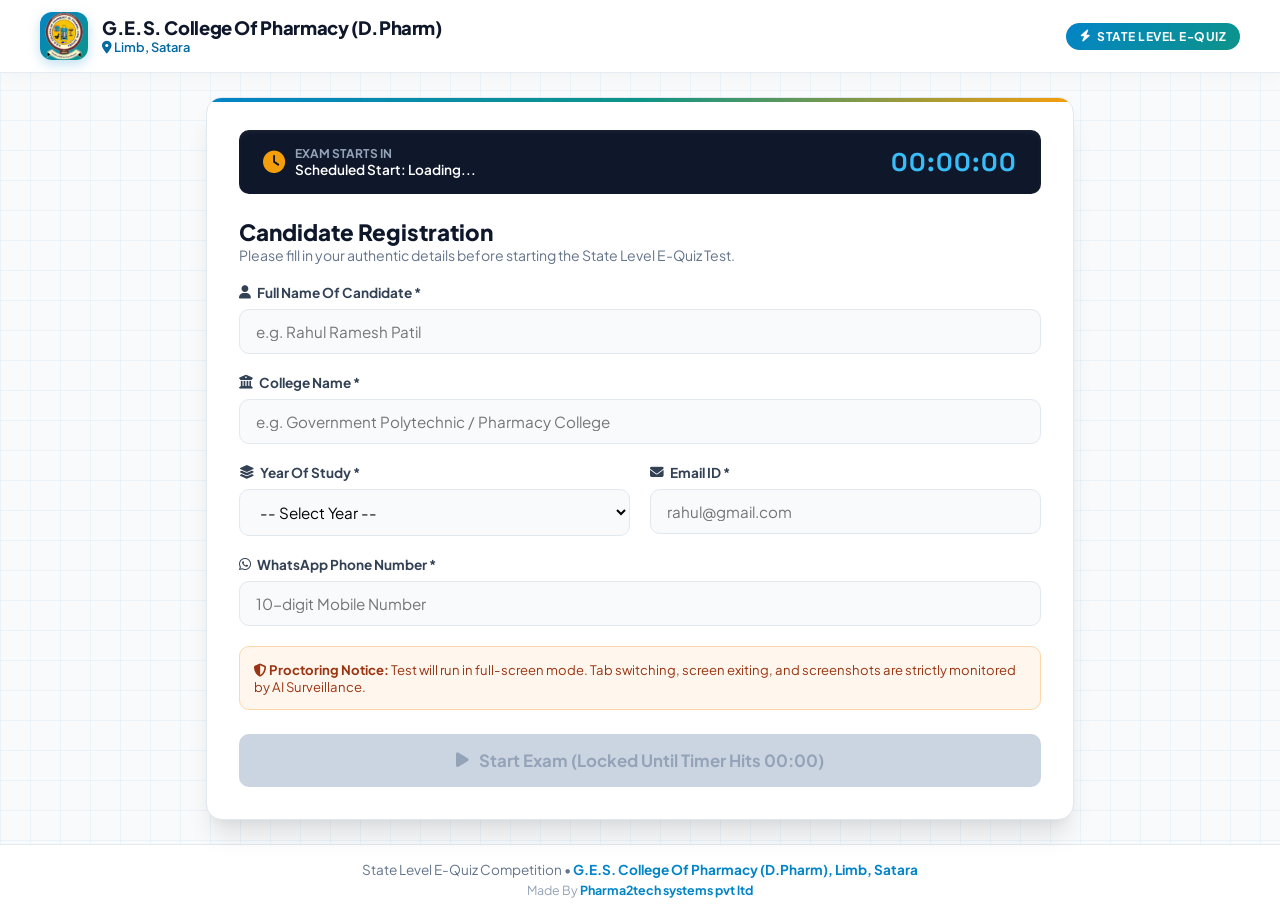
<file: index.html>
<!DOCTYPE html>
<html lang="en">
<head>
    <meta charset="UTF-8">
    <meta name="viewport" content="width=device-width, initial-scale=1.0">
    <title>State Level E-Quiz Competition | G.E.S. College Of Pharmacy</title>

    <!-- Favicon / Tab Logo -->
    <link rel="icon" type="image/x-icon" href="logo.ico">

    <!-- Google Fonts -->
    <link href="https://fonts.googleapis.com/css2?family=Plus+Jakarta+Sans:wght@300;400;500;600;700;800&family=Space+Grotesk:wght@500;700&display=swap" rel="stylesheet">
    <!-- FontAwesome Icons -->
    <link rel="stylesheet" href="https://cdnjs.cloudflare.com/ajax/libs/font-awesome/6.4.0/css/all.min.css">
    
    <!-- External Custom CSS -->
    <link rel="stylesheet" href="css/style.css">

    <style>
        /* Logo Image Style adjustment */
        .logo-box img {
            width: 100%;
            height: 100%;
            object-fit: contain;
            border-radius: 10px;
        }
    </style>
</head>
<body>

    <!-- HEADER -->
    <header>
        <div class="header-container">
            <div class="brand-section">
                <div class="logo-box">
                    <img src="logo.ico" alt="G.E.S. College Logo">
                </div>
                <div class="college-details">
                    <h1>G.E.S. College Of Pharmacy (D.Pharm)</h1>
                    <p><i class="fa-solid fa-location-dot"></i> Limb, Satara</p>
                </div>
            </div>
            <div class="badge-tag">
                <i class="fa-solid fa-bolt"></i> State Level E-Quiz
            </div>
        </div>
    </header>

    <!-- MAIN CONTAINER -->
    <main id="main-content">
        <!-- Components dynamic import hotiil -->
    </main>

    <!-- PROCTORING WARNING MODAL -->
    <div class="modal-overlay" id="warningModal">
        <div class="modal-card">
            <div class="warning-icon">
                <i class="fa-solid fa-triangle-exclamation"></i>
            </div>
            <h3 style="font-size: 1.3rem; color: #0f172a; margin-bottom: 8px;" id="warningTitle">Security Warning!</h3>
            <p style="font-size: 0.9rem; color: var(--text-muted); line-height: 1.5; margin-bottom: 20px;" id="warningMsg">
                Don't switch tabs or exit full-screen! Our AI Surveillance system is actively supervising the exam.
            </p>
            <div style="background: #fef2f2; border: 1px solid #fecaca; color: var(--danger); font-size: 0.85rem; font-weight: 700; padding: 10px; border-radius: 8px; margin-bottom: 20px;">
                Violation Count: <span id="violationCountTag">1</span> / 3
            </div>
            <button class="btn-primary" style="margin-top:0;" onclick="dismissWarning()">I Understand & Resume</button>
        </div>
    </div>

    <!-- LOCKOUT PENALTY MODAL -->
    <div class="modal-overlay" id="penaltyModal">
        <div class="modal-card penalty-card">
            <div style="font-size: 3rem; color: #f43f5e;">
                <i class="fa-solid fa-user-lock"></i>
            </div>
            <h3 style="font-size: 1.4rem; margin-bottom: 8px;">Exam Suspended Temporarily</h3>
            <p style="font-size: 0.88rem; color: #cbd5e1; line-height: 1.5;">
                Multiple rules violations detected (>3 times tab switch / screenshot attempt). Penalty lock activated!
            </p>
            <div class="penalty-clock" id="penaltyClock">01:00</div>
            <p style="font-size: 0.8rem; color: #94a3b8;">
                Test will resume automatically when timer finishes. Do NOT close the browser.
            </p>
        </div>
    </div>

    <!-- FOOTER -->
    <footer>
        State Level E-Quiz Competition &bull; <strong>G.E.S. College Of Pharmacy (D.Pharm), Limb, Satara</strong><br>
        <span style="font-size: 0.78rem; color: #94a3b8; display: inline-block; margin-top: 4px;">
            Made By <strong>Pharma2tech systems pvt ltd</strong>
        </span>
    </footer>

    <!-- App JavaScript Logic -->
    <script src="js/app.js"></script>

    <!-- Component Loader Script -->
    <script>
        async function loadComponents() {
            const container = document.getElementById('main-content');
            
            const views = [
                'components/registration.html',
                'components/exam.html',
                'components/result.html'
            ];

            for (const view of views) {
                const res = await fetch(view);
                const html = await res.text();
                container.insertAdjacentHTML('beforeend', html);
            }

            // Sagle components load zalyanantar app initialize kara
            initApp();
        }

        window.addEventListener('DOMContentLoaded', loadComponents);
    </script>
</body>
</html>
</file>
<file: css/style.css>
:root {
    --primary: #0284c7;
    --primary-dark: #0369a1;
    --primary-light: #e0f2fe;
    --secondary: #0d9488;
    --accent: #f59e0b;
    --danger: #ef4444;
    --success: #10b981;
    --dark-bg: #0f172a;
    --card-bg: #ffffff;
    --text-main: #1e293b;
    --text-muted: #64748b;
    --border-color: #e2e8f0;
    --radius-lg: 16px;
    --radius-md: 10px;
    --shadow-sm: 0 4px 6px -1px rgba(0, 0, 0, 0.05);
    --shadow-lg: 0 20px 25px -5px rgba(0, 0, 0, 0.1), 0 8px 10px -6px rgba(0, 0, 0, 0.05);
}

* {
    box-sizing: border-box;
    margin: 0;
    padding: 0;
    font-family: 'Plus Jakarta Sans', sans-serif;
    -webkit-tap-highlight-color: transparent;
}

body {
    background-color: #f8fafc;
    color: var(--text-main);
    min-height: 100vh;
    display: flex;
    flex-direction: column;
    overflow-x: hidden;
    background-image: 
        linear-gradient(to right, rgba(2, 132, 199, 0.05) 1px, transparent 1px),
        linear-gradient(to bottom, rgba(2, 132, 199, 0.05) 1px, transparent 1px);
    background-size: 30px 30px;
}

/* HEADER STYLING */
header {
    background: rgba(255, 255, 255, 0.92);
    backdrop-filter: blur(12px);
    border-bottom: 1px solid rgba(226, 232, 240, 0.8);
    position: sticky;
    top: 0;
    z-index: 100;
    padding: 12px 24px;
    box-shadow: 0 4px 20px rgba(0, 0, 0, 0.03);
}

.header-container {
    max-width: 1200px;
    margin: 0 auto;
    display: flex;
    align-items: center;
    justify-content: space-between;
    gap: 16px;
}

.brand-section {
    display: flex;
    align-items: center;
    gap: 14px;
}

.logo-box {
    width: 48px;
    height: 48px;
    background: linear-gradient(135deg, var(--primary), var(--secondary));
    border-radius: 12px;
    display: flex;
    align-items: center;
    justify-content: center;
    color: white;
    font-size: 22px;
    box-shadow: 0 4px 12px rgba(2, 132, 199, 0.25);
    animation: pulseGlow 3s infinite alternate;
}

@keyframes pulseGlow {
    0% { box-shadow: 0 0 0 0 rgba(2, 132, 199, 0.4); }
    100% { box-shadow: 0 0 0 10px rgba(2, 132, 199, 0); }
}

.college-details h1 {
    font-size: 1.15rem;
    font-weight: 800;
    color: #0f172a;
    line-height: 1.2;
    letter-spacing: -0.02em;
}

.college-details p {
    font-size: 0.8rem;
    color: var(--primary-dark);
    font-weight: 600;
}

.badge-tag {
    background: linear-gradient(135deg, #0284c7, #0d9488);
    color: white;
    padding: 6px 14px;
    border-radius: 20px;
    font-size: 0.75rem;
    font-weight: 700;
    text-transform: uppercase;
    letter-spacing: 0.5px;
    display: flex;
    align-items: center;
    gap: 6px;
}

main {
    flex: 1;
    max-width: 900px;
    width: 100%;
    margin: 24px auto;
    padding: 0 16px;
}

.glass-card {
    background: var(--card-bg);
    border-radius: var(--radius-lg);
    border: 1px solid var(--border-color);
    padding: 32px;
    box-shadow: var(--shadow-lg);
    position: relative;
    overflow: hidden;
    animation: fadeIn 0.4s ease-out;
}

@keyframes fadeIn {
    from { opacity: 0; transform: translateY(15px); }
    to { opacity: 1; transform: translateY(0); }
}

.glass-card::before {
    content: '';
    position: absolute;
    top: 0;
    left: 0;
    right: 0;
    height: 4px;
    background: linear-gradient(90deg, var(--primary), var(--secondary), var(--accent));
}

.timer-banner {
    background: #0f172a;
    color: white;
    padding: 16px 24px;
    border-radius: var(--radius-md);
    display: flex;
    align-items: center;
    justify-content: space-between;
    margin-bottom: 24px;
    box-shadow: inset 0 2px 4px rgba(255,255,255,0.05);
}

.timer-info {
    display: flex;
    align-items: center;
    gap: 10px;
}

.timer-info i {
    color: var(--accent);
    font-size: 1.4rem;
    animation: spinSlow 10s linear infinite;
}

@keyframes spinSlow {
    from { transform: rotate(0deg); }
    to { transform: rotate(360deg); }
}

.timer-clock {
    font-family: 'Space Grotesk', monospace;
    font-size: 1.6rem;
    font-weight: 700;
    color: #38bdf8;
    letter-spacing: 1px;
}

.form-grid {
    display: grid;
    grid-template-columns: repeat(2, 1fr);
    gap: 20px;
    margin-top: 20px;
}

.form-group {
    display: flex;
    flex-direction: column;
    gap: 8px;
}

.form-group.full-width {
    grid-column: span 2;
}

label {
    font-size: 0.85rem;
    font-weight: 700;
    color: #334155;
    display: flex;
    align-items: center;
    gap: 6px;
}

input, select {
    width: 100%;
    padding: 12px 16px;
    border: 1.5px solid var(--border-color);
    border-radius: var(--radius-md);
    font-size: 0.95rem;
    transition: all 0.2s ease;
    background: #f8fafc;
}

input:focus, select:focus {
    outline: none;
    border-color: var(--primary);
    background: white;
    box-shadow: 0 0 0 4px rgba(2, 132, 199, 0.15);
}

.btn-primary {
    width: 100%;
    padding: 16px;
    background: linear-gradient(135deg, var(--primary), var(--primary-dark));
    color: white;
    border: none;
    border-radius: var(--radius-md);
    font-size: 1.05rem;
    font-weight: 700;
    cursor: pointer;
    display: flex;
    align-items: center;
    justify-content: center;
    gap: 10px;
    transition: all 0.25s ease;
    margin-top: 24px;
    box-shadow: 0 8px 16px rgba(2, 132, 199, 0.25);
}

.btn-primary:hover:not(:disabled) {
    transform: translateY(-2px);
    box-shadow: 0 12px 20px rgba(2, 132, 199, 0.35);
}

.btn-primary:disabled {
    background: #cbd5e1;
    color: #94a3b8;
    cursor: not-allowed;
    box-shadow: none;
}

.exam-header {
    display: flex;
    justify-content: space-between;
    align-items: center;
    padding-bottom: 16px;
    border-bottom: 2px solid #f1f5f9;
    margin-bottom: 24px;
}

.question-number {
    font-size: 0.9rem;
    font-weight: 800;
    color: var(--primary);
    text-transform: uppercase;
    letter-spacing: 0.5px;
}

.question-text {
    font-size: 1.15rem;
    font-weight: 700;
    color: #0f172a;
    line-height: 1.6;
    margin-bottom: 24px;
}

.options-list {
    display: flex;
    flex-direction: column;
    gap: 12px;
    margin-bottom: 28px;
}

.option-item {
    display: flex;
    align-items: center;
    padding: 14px 18px;
    border: 2px solid var(--border-color);
    border-radius: var(--radius-md);
    cursor: pointer;
    transition: all 0.2s ease;
    background: #ffffff;
}

.option-item:hover {
    border-color: #93c5fd;
    background: #f0f9ff;
}

.option-item.selected {
    border-color: var(--primary);
    background: #e0f2fe;
    box-shadow: 0 0 0 1px var(--primary);
}

.option-badge {
    width: 32px;
    height: 32px;
    border-radius: 8px;
    background: #f1f5f9;
    color: #475569;
    display: flex;
    align-items: center;
    justify-content: center;
    font-weight: 700;
    margin-right: 14px;
    flex-shrink: 0;
}

.option-item.selected .option-badge {
    background: var(--primary);
    color: white;
}

.nav-controls {
    display: flex;
    justify-content: space-between;
    gap: 12px;
}

.btn-secondary {
    padding: 12px 24px;
    background: #f1f5f9;
    color: #334155;
    border: none;
    border-radius: var(--radius-md);
    font-weight: 700;
    cursor: pointer;
    transition: all 0.2s;
}

.btn-secondary:hover:not(:disabled) {
    background: #e2e8f0;
}

.btn-secondary:disabled {
    opacity: 0.5;
    cursor: not-allowed;
}

.modal-overlay {
    position: fixed;
    top: 0;
    left: 0;
    right: 0;
    bottom: 0;
    background: rgba(15, 23, 42, 0.85);
    backdrop-filter: blur(8px);
    z-index: 1000;
    display: flex;
    align-items: center;
    justify-content: center;
    padding: 20px;
    opacity: 0;
    pointer-events: none;
    transition: opacity 0.3s ease;
}

.modal-overlay.active {
    opacity: 1;
    pointer-events: all;
}

.modal-card {
    background: white;
    border-radius: var(--radius-lg);
    max-width: 480px;
    width: 100%;
    padding: 32px;
    text-align: center;
    box-shadow: 0 25px 50px -12px rgba(0, 0, 0, 0.25);
    transform: scale(0.9);
    transition: transform 0.3s ease;
}

.modal-overlay.active .modal-card {
    transform: scale(1);
}

.warning-icon {
    width: 64px;
    height: 64px;
    background: #fee2e2;
    color: var(--danger);
    border-radius: 50%;
    display: flex;
    align-items: center;
    justify-content: center;
    font-size: 28px;
    margin: 0 auto 16px;
}

.penalty-card {
    background: #1e1b4b;
    color: white;
    border: 2px solid #6366f1;
}

.penalty-clock {
    font-size: 3rem;
    font-family: 'Space Grotesk', monospace;
    color: #f43f5e;
    margin: 16px 0;
    font-weight: 700;
}

.score-box {
    text-align: center;
    padding: 24px;
    background: linear-gradient(135deg, #f0f9ff, #e0f2fe);
    border-radius: var(--radius-md);
    margin: 20px 0;
    border: 1px dashed var(--primary);
}

.score-number {
    font-size: 3.5rem;
    font-weight: 800;
    color: var(--primary-dark);
    font-family: 'Space Grotesk', sans-serif;
}

footer {
    background: #ffffff;
    border-top: 1px solid var(--border-color);
    padding: 16px 24px;
    text-align: center;
    font-size: 0.85rem;
    color: var(--text-muted);
    margin-top: auto;
}

footer strong {
    color: var(--primary);
}

@media (max-width: 640px) {
    .form-grid {
        grid-template-columns: 1fr;
    }
    .form-group.full-width {
        grid-column: span 1;
    }
    .college-details h1 {
        font-size: 0.95rem;
    }
    .glass-card {
        padding: 20px;
    }
    .timer-clock {
        font-size: 1.2rem;
    }
}
</file>
